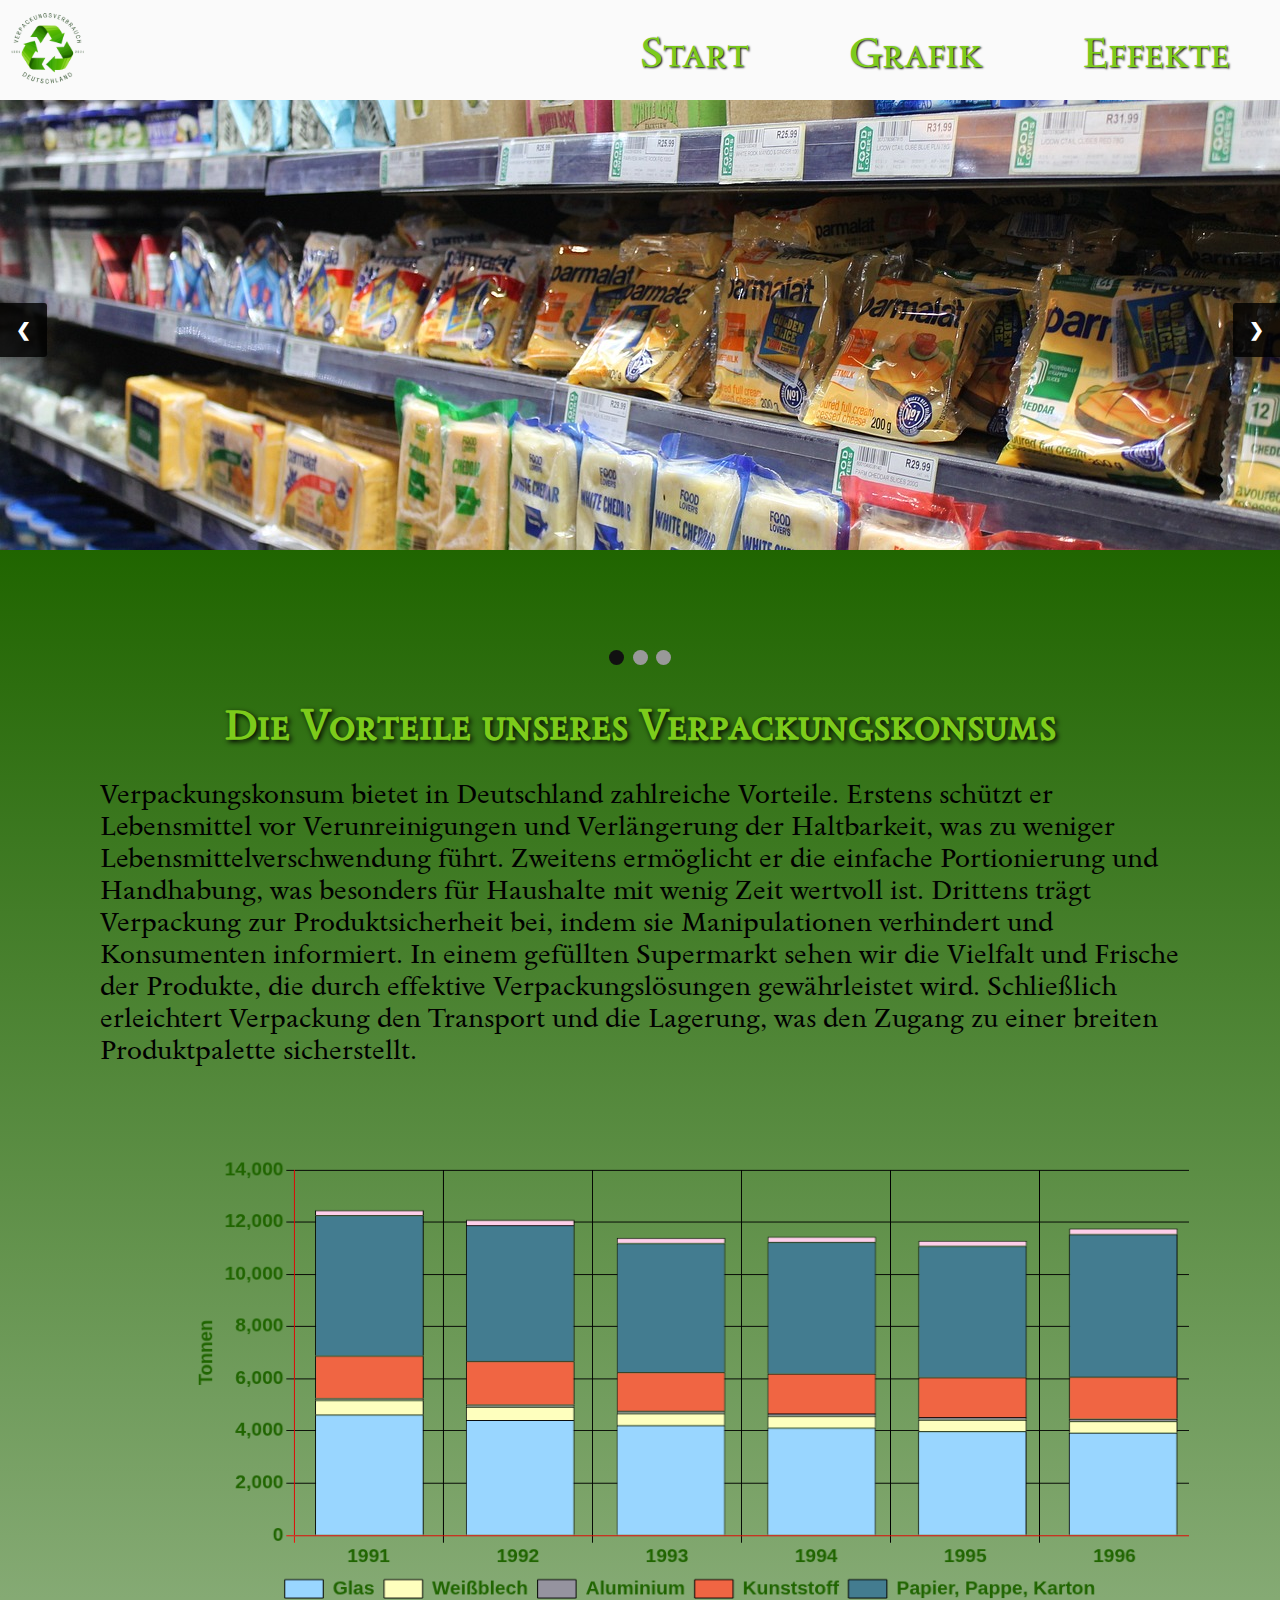
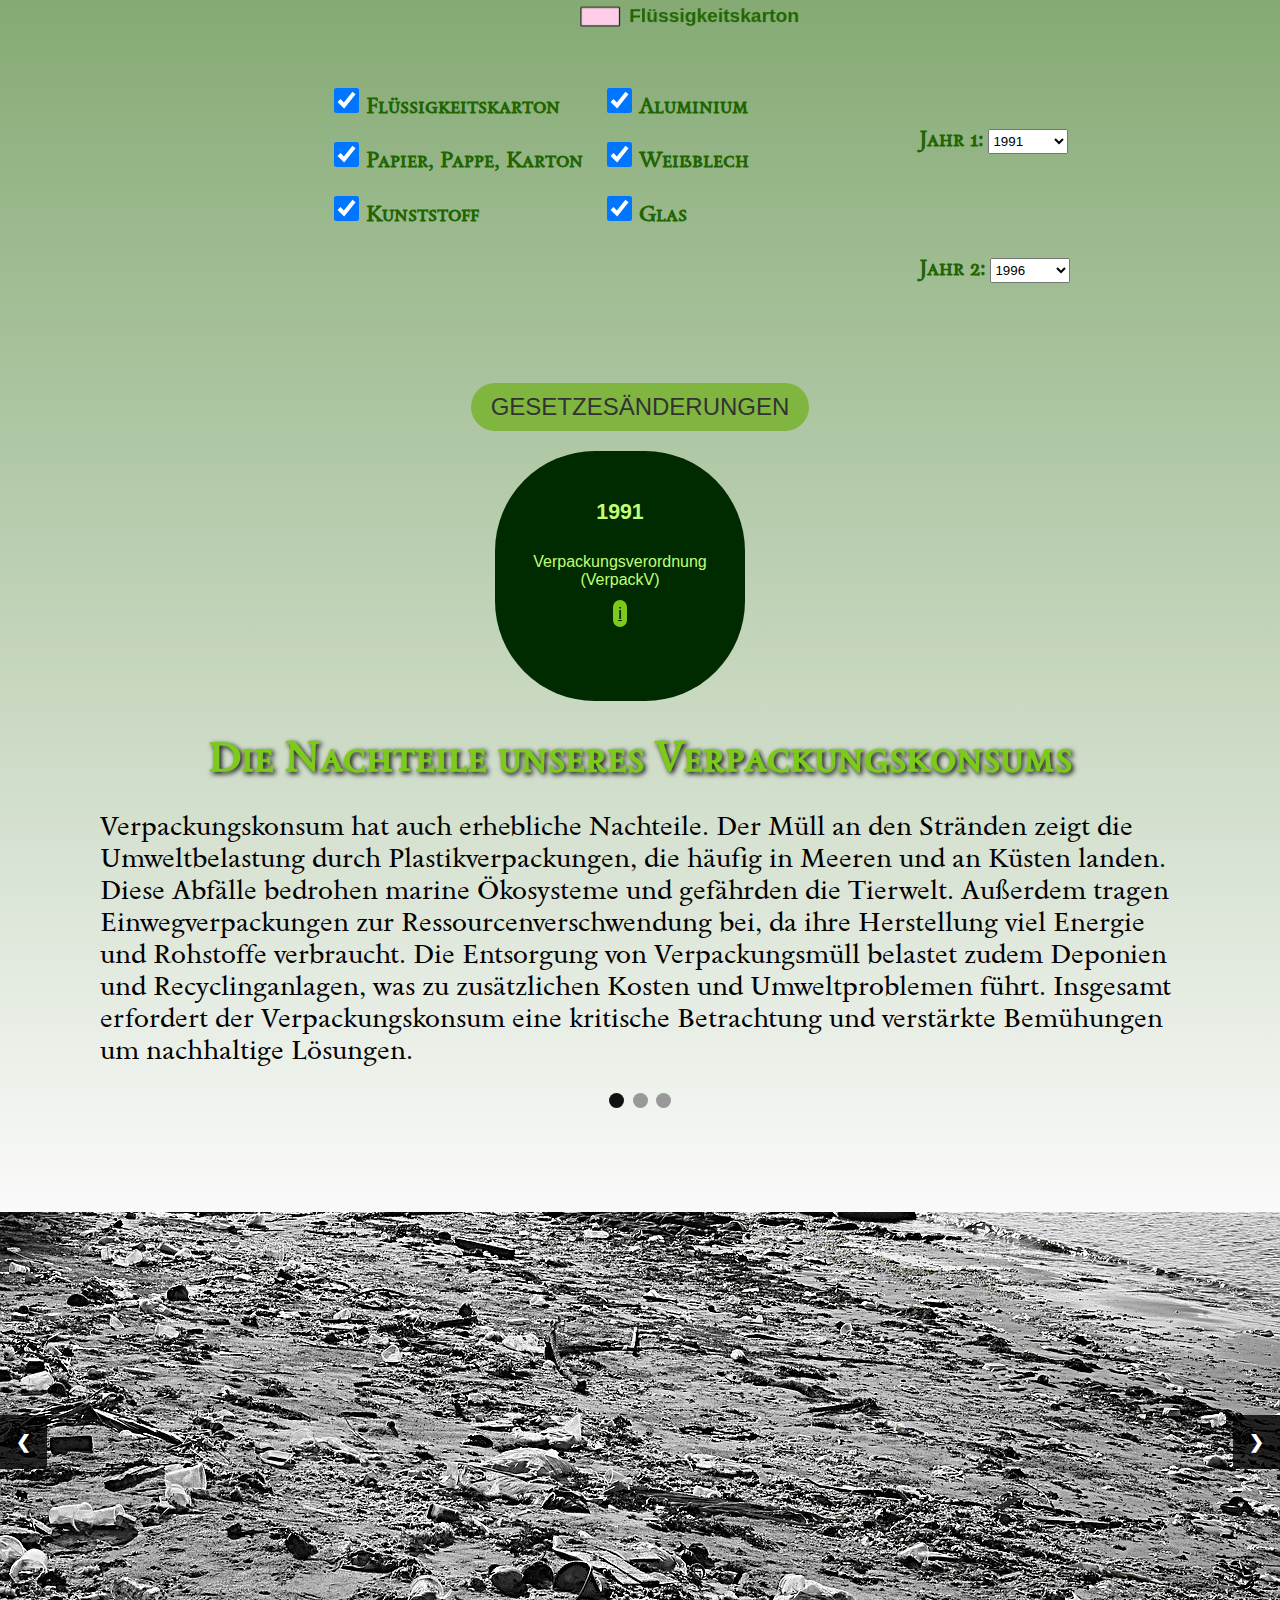
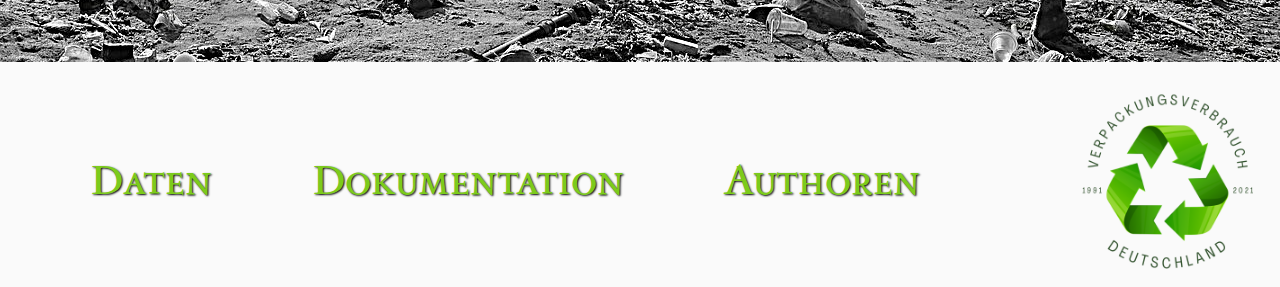
<file: assets/Page Title.html>
<!DOCTYPE html>
<!-- saved from url=(0022)http://127.0.0.1:5500/ -->
<html><head><meta http-equiv="Content-Type" content="text/html; charset=UTF-8">
    
    <meta http-equiv="X-UA-Compatible" content="IE=edge">
    <title>Page Title</title>
    <meta name="viewport" content="width=device-width, initial-scale=1">
    
    <script src="./Page Title_files/chart.js.Herunterladen"></script>
<link rel="stylesheet" type="text/css" media="screen" href="./Page Title_files/style.css"></head>
<body>
    <header>
        <nav>
            <img src="./Page Title_files/Logo.png" class="header_logo">
            <ul>
                <li><a href="http://127.0.0.1:5500/#home">
                    Start</a></li>
                <li><a href="http://127.0.0.1:5500/#">
                    Grafik</a></li>
                <li><a href="http://127.0.0.1:5500/#">
                    Effekte</a></li>
            </ul>
        </nav>
    </header>
    <div id="slides">
        <div class="slideshow-container">
            <div class="mySlides fade" style="display: block;">
              <img src="./Page Title_files/picture_01.jpg" alt="Bild von Daniel Albany auf Pixabay" style="width:100%">
            </div>
            <div class="mySlides fade" style="display: none;">
              <img src="./Page Title_files/picture_02.jpg" alt="Bild von Steve Buissinne auf Pixabay" style="width:100%">
            </div>
            <div class="mySlides fade" style="display: none;">
              <img src="./Page Title_files/picture_03.jpg" alt="Bild von Squirrel_photos auf Pixabay" style="width:100%">
            </div>
            <a class="prev" onclick="plusSlides(-1)">❮</a>
            <a class="next" onclick="plusSlides(1)">❯</a>
          </div>     
    </div>
    <section id="body">
        <div style="text-align:center">
            <span class="dot active" onclick="currentSlide(1)"></span> 
            <span class="dot" onclick="currentSlide(2)"></span> 
            <span class="dot" onclick="currentSlide(3)"></span> 
        </div>
        <div class="text">
            <div class="home"></div>
            <h1 class="headline">Die Vorteile unseres Verpackungskonsums</h1>
            <div id="text">
                <p class="subtitle">Verpackungskonsum bietet in Deutschland zahlreiche Vorteile. Erstens schützt er Lebensmittel vor Verunreinigungen und Verlängerung der Haltbarkeit, was zu weniger Lebensmittelverschwendung führt. Zweitens ermöglicht er die einfache Portionierung und Handhabung, was besonders für Haushalte mit wenig Zeit wertvoll ist. Drittens trägt Verpackung zur Produktsicherheit bei, indem sie Manipulationen verhindert und Konsumenten informiert. In einem gefüllten Supermarkt sehen wir die Vielfalt und Frische der Produkte, die durch effektive Verpackungslösungen gewährleistet wird. Schließlich erleichtert Verpackung den Transport und die Lagerung, was den Zugang zu einer breiten Produktpalette sicherstellt.</p>
            </div>
        </div>
        <section class="section_div">
            <div class="grafic">
                <div id="chart_box">
                    <div id="grafic">
                        <canvas id="myChart" width="1617" height="808" style="display: block; box-sizing: border-box; height: 808px; width: 1617px;">Dein Browser unterstützt Canvas nicht!<br> Bitte aktualisiere deinen Browser.</canvas>
                    </div>
                    
                    
                </div>
                <div class="Event_Change">
                    <!-- Checkboxen für Kategorien -->
                    <div id="check_boxes">
                        <div class="split">
                        <div class="check_box">
                            <input type="checkbox" id="fluessigkeitskarton" class="category-filter" value="Flüssigkeitskarton" checked="">
                            <label for="fluessigkeitskarton">Flüssigkeitskarton</label>
                        </div>
                        <div class="check_box">
                            <input type="checkbox" id="papier" class="category-filter" value="Papier, Pappe, Karton" checked="">
                            <label for="papier">Papier, Pappe, Karton</label>
                        </div>
                        <div class="check_box">
                            <input type="checkbox" id="kunststoff" class="category-filter" value="Kunststoff" checked="">
                            <label for="kunststoff">Kunststoff</label>
                        </div>
                    </div>
                    <div class="split">
                        <div class="check_box">
                            <input type="checkbox" id="aluminium" class="category-filter" value="Aluminium" checked="">
                            <label for="aluminium">Aluminium</label>
                        </div>
                        <div class="check_box">
                            <input type="checkbox" id="weissblech" class="category-filter" value="Weißblech" checked="">
                            <label for="weissblech">Weißblech</label>
                        </div>
                        <div class="check_box">
                            <input type="checkbox" id="glas" class="category-filter" value="Glas" checked="">
                            <label for="glas">Glas</label>
                        </div>
                    </div>
                    </div>
                    <div class="dropdown-container">
                        <div class="year_selection">
                            <label for="year1">Jahr 1:</label>
                            <select id="year1" onchange="updateYear2Options(); updateEvent(); updateChart();">
                                <option value="1991">1991</option>
                                <option value="1992">1992</option>
                                <option value="1993">1993</option>
                                <option value="1994">1994</option>
                                <option value="1995">1995</option>
                                <option value="1996">1996</option>
                                <option value="1997">1997</option>
                                <option value="1998">1998</option>
                                <option value="1999">1999</option>
                                <option value="2000">2000</option>
                                <option value="2001">2001</option>
                                <option value="2002">2002</option>
                                <option value="2003">2003</option>
                                <option value="2004">2004</option>
                                <option value="2005">2005</option>
                                <option value="2006">2006</option>
                                <option value="2007">2007</option>
                                <option value="2008">2008</option>
                                <option value="2009">2009</option>
                                <option value="2010">2010</option>
                                <option value="2011">2011</option>
                                <option value="2012">2012</option>
                                <option value="2013">2013</option>
                                <option value="2014">2014</option>
                                <option value="2015">2015</option>
                                <option value="2016">2016</option>
                                <option value="2017">2017</option>
                                <option value="2018">2018</option>
                                <option value="2019">2019</option>
                                <option value="2020">2020</option>
                                <option value="2021">2021</option>
                            </select>
                        </div>
                        <div class="year_selection">
                            <label for="year2">Jahr 2:</label>
                            <select id="year2" onchange="updateChart(); updateEvent();">
                                <option value="1991">1991</option>
                                <option value="1992">1992</option>
                                <option value="1993">1993</option>
                                <option value="1994">1994</option>
                                <option value="1995">1995</option>
                                <option selected="" value="1996">1996</option>
                                <option value="1997">1997</option>
                                <option value="1998">1998</option>
                                <option value="1999">1999</option>
                                <option value="2000">2000</option>
                                <option value="2001">2001</option>
                                <option value="2002">2002</option>
                                <option value="2003">2003</option>
                                <option value="2004">2004</option>
                                <option value="2005">2005</option>
                                <option value="2006">2006</option>
                                <option value="2007">2007</option>
                                <option value="2008">2008</option>
                                <option value="2009">2009</option>
                                <option value="2010">2010</option>
                                <option value="2011">2011</option>
                                <option value="2012">2012</option>
                                <option value="2013">2013</option>
                                <option value="2014">2014</option>
                                <option value="2015">2015</option>
                                <option value="2016">2016</option>
                                <option value="2017">2017</option>
                                <option value="2018">2018</option>
                                <option value="2019">2019</option>
                                <option value="2020">2020</option>
                                <option value="2021">2021</option>
                        </select>
                        </div>
                </div>
                <!--Dropdown Menü-->
               
            </div>
            </div>
        </section>
        <div class="timeline-container">
            <div class="timeline-header">GESETZESÄNDERUNGEN</div>
            <div class="timeline" id="timediv">
                    <div>
                        <h4>1991</h4>
                        <p>Verpackungsverordnung (VerpackV)</p>
                        <a href="https://de.wikipedia.org/wiki/Verpackungsverordnung_(Deutschland)">  i  
                    </a></div><a href="https://de.wikipedia.org/wiki/Verpackungsverordnung_(Deutschland)">
                </a></div>
        </div>
        
        <div class="text">
            <div class="home"></div>
            <h1 class="headline">Die Nachteile unseres Verpackungskonsums</h1>
            <div id="text">
                <p class="subtitle">Verpackungskonsum hat auch erhebliche Nachteile. Der Müll an den Stränden zeigt die Umweltbelastung durch Plastikverpackungen, die häufig in Meeren und an Küsten landen. Diese Abfälle bedrohen marine Ökosysteme und gefährden die Tierwelt. Außerdem tragen Einwegverpackungen zur Ressourcenverschwendung bei, da ihre Herstellung viel Energie und Rohstoffe verbraucht. Die Entsorgung von Verpackungsmüll belastet zudem Deponien und Recyclinganlagen, was zu zusätzlichen Kosten und Umweltproblemen führt. Insgesamt erfordert der Verpackungskonsum eine kritische Betrachtung und verstärkte Bemühungen um nachhaltige Lösungen.</p>
            </div>
        </div>
        <div style="text-align:center">
            <span class="dot1 active1" onclick="currentSlide1(1)"></span> 
            <span class="dot1" onclick="currentSlide1(2)"></span> 
            <span class="dot1" onclick="currentSlide1(3)"></span> 
        </div>
    </section>
    <div id="slides1">
        <div class="slideshow-container1">
            <div class="mySlides1 fade1" style="display: block;">
              <img src="./Page Title_files/picture_04.jpg" alt="Bild von Sergei Tokmakov auf Pixabay" style="width:100%">
            </div>
            <div class="mySlides1 fade1" style="display: none;">
              <img src="./Page Title_files/picture_05.jpg" alt="Bild von Karuvadgraphy auf Pixabay" style="width:100%">
            </div>
            <div class="mySlides1 fade1" style="display: none;">
              <img src="./Page Title_files/picture_06.jpg" alt="Bild von Pete Linforth auf Pixabay" style="width:100%">
            </div>
            <a class="prev1" onclick="plusSlides1(-1)">❮</a>
            <a class="next1" onclick="plusSlides1(1)">❯</a>
          </div>     
    </div>
    <footer class="footer">
        <nav>
            <ul>
                <li class="footer_link"><a href="https://www.umweltbundesamt.de/daten/ressourcen-abfall/verwertung-entsorgung-ausgewaehlter-abfallarten/verpackungsabfaelle#verpackungen-uberall">
                    Daten</a></li>
                <li class="footer_link"><a href="http://127.0.0.1:5500/#">
                    Dokumentation</a></li>
                <li class="footer_link"><a href="http://127.0.0.1:5500/#">
                    Authoren</a></li>
            </ul>
            <img src="./Page Title_files/Logo.png" class="footer_logo">
        </nav>
    </footer>
    <script src="./Page Title_files/script.js.Herunterladen"></script>
<!-- Code injected by live-server -->
<script>
	// <![CDATA[  <-- For SVG support
	if ('WebSocket' in window) {
		(function () {
			function refreshCSS() {
				var sheets = [].slice.call(document.getElementsByTagName("link"));
				var head = document.getElementsByTagName("head")[0];
				for (var i = 0; i < sheets.length; ++i) {
					var elem = sheets[i];
					var parent = elem.parentElement || head;
					parent.removeChild(elem);
					var rel = elem.rel;
					if (elem.href && typeof rel != "string" || rel.length == 0 || rel.toLowerCase() == "stylesheet") {
						var url = elem.href.replace(/(&|\?)_cacheOverride=\d+/, '');
						elem.href = url + (url.indexOf('?') >= 0 ? '&' : '?') + '_cacheOverride=' + (new Date().valueOf());
					}
					parent.appendChild(elem);
				}
			}
			var protocol = window.location.protocol === 'http:' ? 'ws://' : 'wss://';
			var address = protocol + window.location.host + window.location.pathname + '/ws';
			var socket = new WebSocket(address);
			socket.onmessage = function (msg) {
				if (msg.data == 'reload') window.location.reload();
				else if (msg.data == 'refreshcss') refreshCSS();
			};
			if (sessionStorage && !sessionStorage.getItem('IsThisFirstTime_Log_From_LiveServer')) {
				console.log('Live reload enabled.');
				sessionStorage.setItem('IsThisFirstTime_Log_From_LiveServer', true);
			}
		})();
	}
	else {
		console.error('Upgrade your browser. This Browser is NOT supported WebSocket for Live-Reloading.');
	}
	// ]]>
</script>

</body></html>
</file>
<file: assets/Page Title_files/style.css>
/* Import Google Fonts */
@import url('https://fonts.googleapis.com/css2?family=Sedan+SC&display=swap');
@import url('https://fonts.googleapis.com/css2?family=Sedan:ital@0;1&display=swap');
/*Slides*/
:root {
    --nav-background: #FAFAFA;
    --background: #206500;
    --headline: #7CCB1B;
    --sub-text: #000;
}
* {box-sizing: border-box}
body {
    font-family: Verdana, sans-serif;
    margin:0;
}
.mySlides {display: none}
.mySlides img {
    height: 50vh;
    object-fit: cover;
    }
.slideshow-container {
    max-width: 100vw;
    height: 50vh;
    position: relative;
    margin: auto;
}
/* Next & previous buttons */
.prev, .next {
    cursor: pointer;
    position: absolute;
    top: 50%;
    width: auto;
    padding: 16px;
    margin-top: -22px;
    color: white;
    font-weight: bold;
    font-size: 18px;
    transition: 0.6s ease;
    border-radius: 0 3px 3px 0;
    user-select: none;
    background-color: rgba(0,0,0,0.8);
}
/* Position the "next button" to the right */
.next {
    right: 0;
    border-radius: 3px 0 0 3px;
}
/* On hover, add a black background color with a little bit see-through */
.prev:hover, .next:hover {
    background-color: rgba(0,0,0,0.8);
}
/* The dots/bullets/indicators */
.dot {
    cursor: pointer;
    height: 15px;
    width: 15px;
    margin: 0 2px;
    background-color: #999999;
    border-radius: 50%;
    display: inline-block;
    transition: background-color 0.6s ease;
}
.active, .dot:hover {
    background-color: #111111;
}
/* Fading animation */
.fade {
    -webkit-animation-name: fade;
    -webkit-animation-duration: 1.5s;
    animation-name: fade;
    animation-duration: 1.5s;
}
@-webkit-keyframes fade {
    from {opacity: .4} 
    to {opacity: 1}
}
@keyframes fade {
    from {opacity: .4} 
    to {opacity: 1}
}
/* On smaller screens, decrease text size */
@media only screen and (max-width: 300px) {
    .prev, .next,.text {font-size: 11px}
}
/*Header*/

header,
.section_div,
.footer {
    flex-shrink: 0;
}

main {
    flex-grow: 1;
}

/* Header styles */
.header_logo {
    width: 95px;
    height: 91px;
}

header {
    height: 100px;
    background-color: var(--nav-background);
}

nav {
    display: flex;
    justify-content: space-between;
}

nav ul {
    list-style: none;
    display: flex;
    justify-content: space-between;
}

nav ul li {
    padding: 10px 50px;
}

nav ul li a {
    font-family: "Sedan SC", serif;
    font-size: 32pt;
    color: var(--headline);
    position: relative;
    text-decoration: none;
    text-shadow: 1px 1px 2px black;
}

nav ul li a::before {
    content: '';
    position: absolute;
    width: 100%;
    height: 4px;
    border-radius: 4px;
    background-color: var(--headline);
    bottom: 0;
    left: 0;
    transform-origin: right;
    transform: scaleX(0);
    transition: transform .25s ease-in-out;
}

nav ul li a:hover::before {
    transform-origin: left;
    transform: scaleX(1);
}
/*body*/
#body{
    padding: 100px;
    background: linear-gradient(#206500, #FAFAFA);
}
/*Home Section*/
.text{
    margin-top: 1em;
}
/* Headline and subtitle styles */
.headline {
    align-self:  center;
    text-align: center;
    font-family: "Sedan SC", serif;
    font-size: 32pt;
    text-shadow: 2px 2px 5px black;
    color: var(--headline);
}
.subtitle {
    
    justify-content: center;
    align-self: center;
    text-align: left;
    font-family: "Sedan", serif;
    font-size: 20pt;
    color: var(--sub-text);
}
/*Grafic Section*/
.section_div{
    margin: 50px;
    width: 100%;
    align-items: center;
}
.Event_Change {
    display: flex;
    justify-content:space-evenly;
}

#myChart {
    padding: 50px;
    width: 75vw;
    height: auto;
    align-self: center;
    padding: 20px;
}

.dropdown-container{
  align-self:flex-end;
}
.chart_box{
    display: flex;
    justify-content: center;
    margin: 50px;
    padding: 150px;
}
#grafic {
    display: flex;
    justify-content: center;
    align-items: center;
    padding: 20px;
    margin-bottom: 0px;
}

#check_boxes {
    padding-left: 60px;
    display: flex;
}

.year_selection {
    padding: 50px;
}

label {
    font-family: "Sedan SC", serif;
    font-size: 22px;
    font-weight: bolder;
    color: var(--background);
}

.check_box {
    padding: 10px;
}

.check_box input {
    width: 25px;
    height: 25px;
}

.year_selection select {
    height: 25px;
    width: 80px;
}
/*Event Section*/
.timeline-container {
    text-align: center;
}
.timeline-header {
    background-color: #80B640;
    /* Light green header */
    color: #333;
    /* Darker text for contrast */
    padding: 10px 20px;
    border-radius: 25px;
    display: inline-block;
    font-size: 1.5em;
    margin-bottom: 20px;
}

.timeline {
    display: flex;
    flex-wrap: wrap; /* Umbruch bei Bedarf auf mehrere Zeilen */
    
    justify-content: center;
    align-items: flex-start;
    gap: 40px;
}

.timeline div {
    background-color: #002A00;
    /* Darker green box */
    color: #C0FF74;
    /* Light green text */
    padding: 20px;
    border-radius: 100px;
    position: relative;
    width: 250px;
    height: 250px;
    text-align: center;
}
.timeline div h4{
    font-size: 16pt;
}
.timeline div p{
    font-size: 12pt;
}
.timeline div a{
    color: #000;
    padding: 5px;
    border-radius: 50px;
    background-color: #7CCB1B;
}
/*Footer*/
.footer {
    background-color: var(--nav-background);
    width: 100vw;
    height: 225px;
    padding: 0px 0;
    text-align: center;
}

.footer_logo {
    width: 225px;
    height: 225px;
}

.footer_link {
    padding-top: 75px;
}
.mySlides1 {display: none}
.mySlides1 img {
    height: 50vh;
    object-fit: cover;
    }
.slideshow-container1 {
    max-width: 100vw;
    height: 50vh;
    position: relative;
    margin: auto;
}
/* Next1 & previous1 buttons */
.prev1, .next1 {
    cursor: pointer;
    position: absolute;
    top: 50%;
    width: auto;
    padding: 16px;
    margin-top: -22px;
    color: white;
    font-weight: bold;
    font-size: 18px;
    transition: 0.6s ease;
    border-radius: 0 3px 3px 0;
    user-select: none;
    background-color: rgba(0,0,0,0.8);
}
/* Position the "next button" to the right */
.next1 {
    right: 0;
    border-radius: 3px 0 0 3px;
}
/* On hover, add a black background color with a little bit see-through */
.prev1:hover, .next1:hover {
    background-color: rgba(0,0,0,0.8);
}
/* The dots/bullets/indicators */
.dot1 {
    cursor: pointer;
    height: 15px;
    width: 15px;
    margin: 0 2px;
    background-color: #999999;
    border-radius: 50%;
    display: inline-block;
    transition: background-color 0.6s ease;
}
.active1, .dot1:hover {
    background-color: #111111;
}
/* Fading animation */
.fade1 {
    -webkit-animation-name: fade;
    -webkit-animation-duration: 1.5s;
    animation-name: fade;
    animation-duration: 1.5s;
}
@-webkit-keyframes fade1 {
    from {opacity: .4} 
    to {opacity: 1}
}
@keyframes fade1 {
    from {opacity: .4} 
    to {opacity: 1}
}
/* On smaller screens, decrease text size */
@media only screen and (max-width: 300px) {
    .prev1, .next1 {font-size: 11px}
}
</file>
